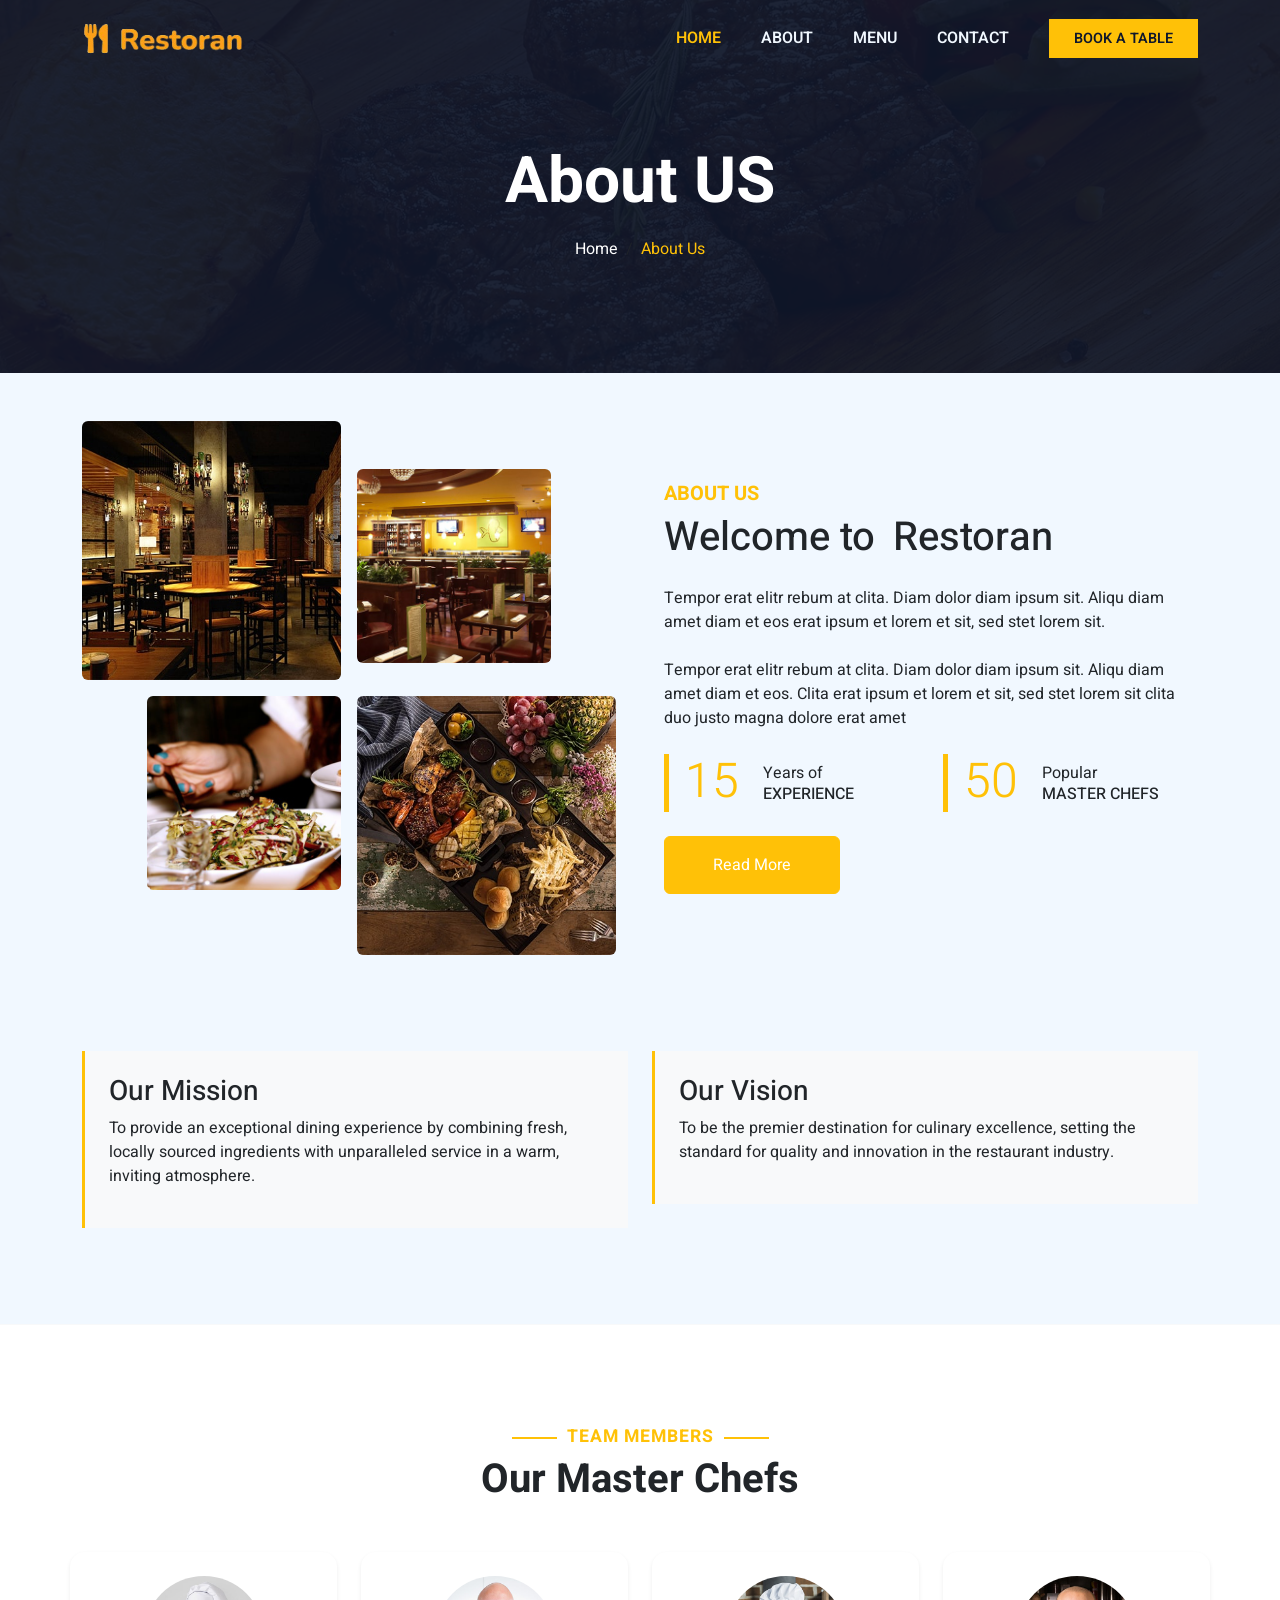
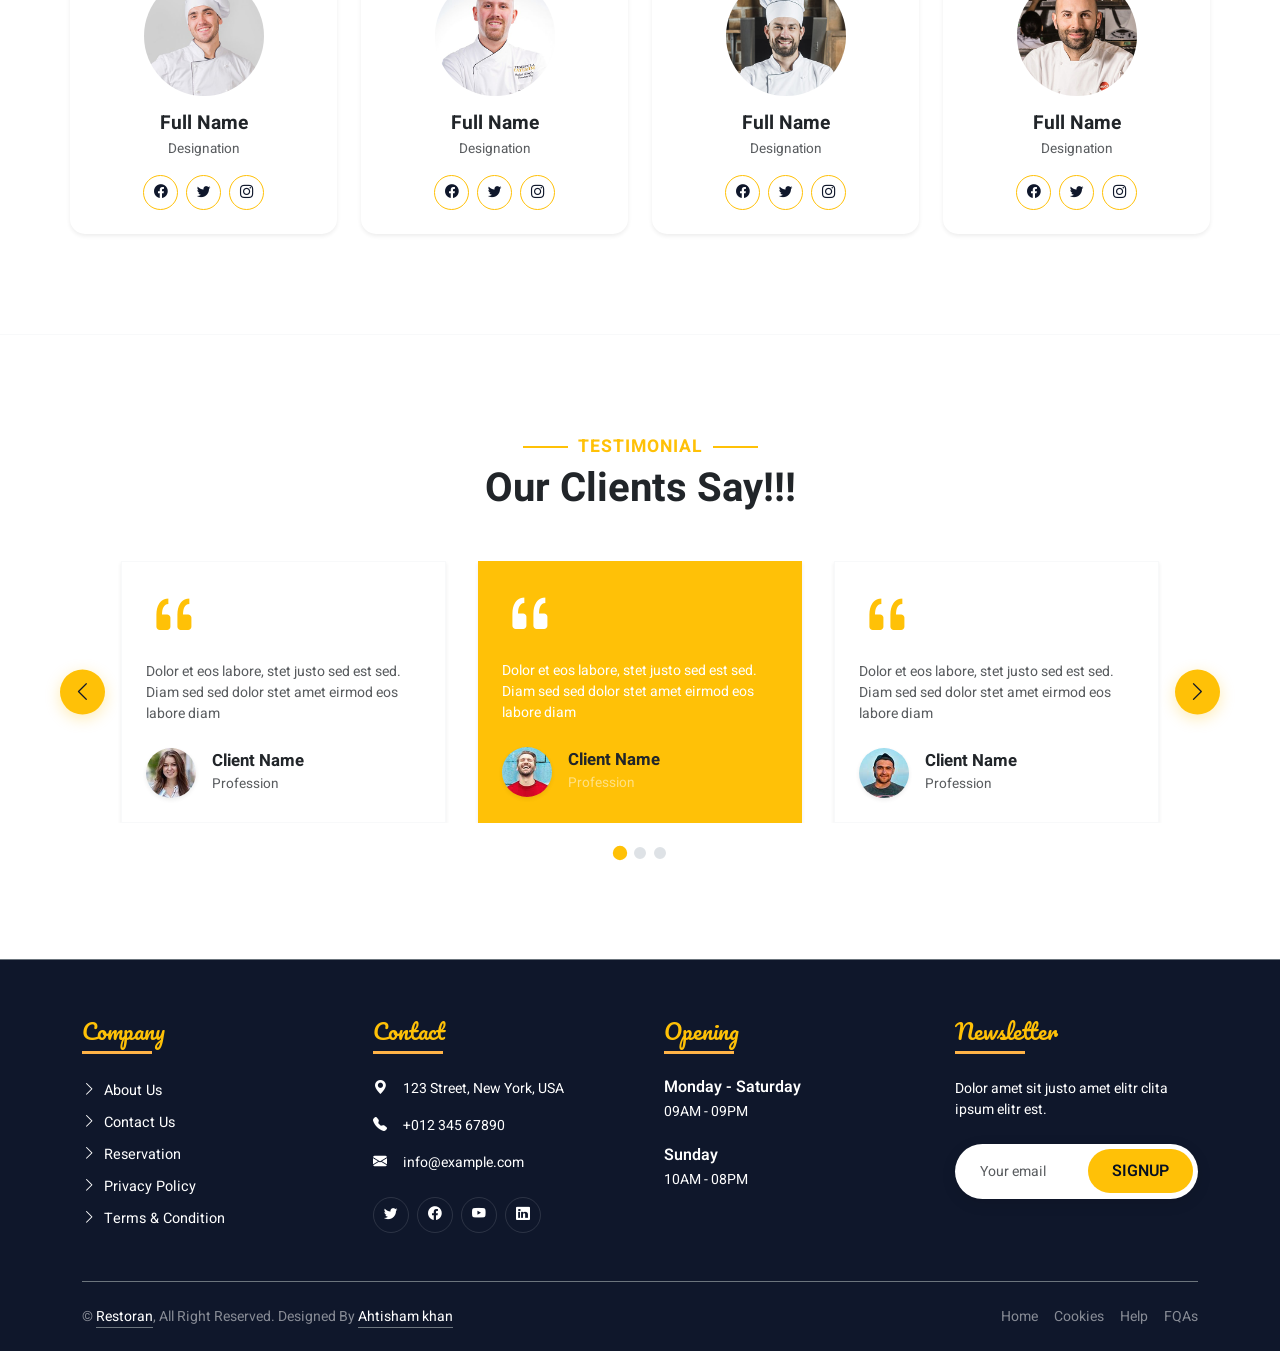
<file: about.html>
<!doctype html>
<html lang="en">

<head>
  <meta charset="utf-8">
  <meta name="viewport" content="width=device-width, initial-scale=1">
  <title>Restoran - Premium Food & Service</title>
  <link href="https://cdn.jsdelivr.net/npm/bootstrap@5.3.3/dist/css/bootstrap.min.css" rel="stylesheet"
    integrity="sha384-QWTKZyjpPEjISv5WaRU9OFeRpok6YctnYmDr5pNlyT2bRjXh0JMhjY6hW+ALEwIH" crossorigin="anonymous">
  <link href="https://unpkg.com/aos@2.3.1/dist/aos.css" rel="stylesheet">
  <link rel="stylesheet" href="https://cdn.jsdelivr.net/npm/bootstrap-icons@1.11.3/font/bootstrap-icons.min.css">
  <link rel="stylesheet" href="./style.css" type="text/css">
</head>

<body class="bg-light-gray text-dark">

  <!-- ========================================== -->
  <!-- 1. RESPONSIVE NAVIGATION BAR & LOGO SECTION -->
  <!-- ========================================== -->
  <nav class="navbar navbar-expand-lg fixed-top navbar-cus py-3">
    <div class="container">
      <a href="#" class="navbar-brand p-0 d-flex align-items-center gap-2 text-warning fw-bold fs-3 text-uppercase decoration-none">
        <img src="./images/Site-Logo.png" alt="Site-logo" class="logo-img">
      </a>

      <button class="navbar-toggler shadow-none border-0 d-lg-none" type="button" data-bs-toggle="offcanvas" data-bs-target="#offcanvasNavbar">
        <span class="navbar-toggler-icon"></span>
      </button>

      <div class="collapse navbar-collapse d-none d-lg-flex" id="navbarNav">
        <ul class="navbar-nav ms-auto align-items-center gap-4">
          <li class="nav-item"><a class="nav-link text-uppercase fw-semibold nav-link-custom active-link" href="index.html">Home</a></li>
          <li class="nav-item"><a class="nav-link text-uppercase fw-semibold nav-link-custom" href="about.html">About</a></li>
          <li class="nav-item"><a class="nav-link text-uppercase fw-semibold nav-link-custom" href="menu.html">Menu</a></li>
          <li class="nav-item"><a class="nav-link text-uppercase fw-semibold nav-link-custom" href="contact.html">Contact</a></li>
          <li class="nav-item ms-2">
            <a href="contact.html" class="btn btn-warning py-2 px-4 fw-semibold text-uppercase text-white rounded-0 btn-book">Book A Table</a>
          </li>
        </ul>
      </div>

      <div class="offcanvas offcanvas-end bg-dark-blue text-white d-lg-none" tabindex="-1" id="offcanvasNavbar">
        <div class="offcanvas-header border-bottom border-secondary py-3">
          <h5 class="offcanvas-title text-warning fw-bold text-uppercase">Menu</h5>
          <button type="button" class="btn-close btn-close-white shadow-none" data-bs-dismiss="offcanvas"></button>
        </div>
        <div class="offcanvas-body py-4">
          <ul class="navbar-nav gap-3">
            <li class="nav-item"><a class="nav-link text-white py-2" href="index.html">Home</a></li>
            <li class="nav-item"><a class="nav-link text-white py-2" href="about.html">About</a></li>
            <li class="nav-item"><a class="nav-link text-white py-2" href="menu.html">Menu</a></li>
            <li class="nav-item"><a class="nav-link text-white py-2" href="contact.html">Contact</a></li>
            <li class="nav-item mt-3">
              <a href="contact.html" class="btn btn-warning w-100 py-3 fw-semibold text-uppercase text-white rounded-0 btn-hero-book">Book A Table</a>
            </li>
          </ul>
        </div>
      </div>
    </div>
  </nav>




  
<!-- ========================================== -->
<!-- 2. MENU HERO SECTION -->
<!-- ========================================== -->
<header class="container-fluid hero-menu py-5 position-relative overflow-hidden hero">
  <div class="container py-5 mt-5">
    <div class="row align-items-center text-center">
      <div class="col-12" data-aos="fade-up" data-aos-duration="1000">
        <h1 class="text-white fw-bold mb-3 display-3">About US</h1>
        
        <!-- Breadcrumb Navigation -->
        <nav aria-label="breadcrumb">
          <ol class="breadcrumb justify-content-center">
            <li class="breadcrumb-item"><a href="index.html" class="text-white text-decoration-none">Home</a></li>
            <li class="breadcrumb-item text-warning active" aria-current="page">About Us</li>
          </ol>
        </nav>
      </div>
    </div>
  </div>
</header>



<!-- ========================================== -->
<!-- 3. ABOUT CONTENT SECTIONS -->
<!-- ========================================== -->
<section class="container py-5">
  <!-- Introduction & Company Story -->
  <div class="row align-items-center g-5 mb-5">
    <div class="col-lg-6" data-aos="fade-right">
      <div class="row g-3">
        <div class="col-6 text-start"><img class="img-fluid rounded w-100" src="./images/about-1.jpg"></div>
        <div class="col-6 text-start"><img class="img-fluid rounded w-75 mt-5" src="./images/about-2.jpg"></div>
        <div class="col-6 text-end"><img class="img-fluid rounded w-75" src="./images/about-3.jpg"></div>
        <div class="col-6 text-end"><img class="img-fluid rounded w-100" src="./images/about-4.jpg"></div>
      </div>
    </div>
    <div class="col-lg-6" data-aos="fade-left">
      <h5 class="text-warning fw-bold text-uppercase">About Us</h5>
      <h1 class="mb-4">Welcome to <i class="fa fa-utensils text-warning me-2"></i>Restoran</h1>
      <p class="mb-4">Tempor erat elitr rebum at clita. Diam dolor diam ipsum sit. Aliqu diam amet diam et eos erat ipsum et lorem et sit, sed stet lorem sit.</p>
      <p class="mb-4">Tempor erat elitr rebum at clita. Diam dolor diam ipsum sit. Aliqu diam amet diam et eos. Clita erat ipsum et lorem et sit, sed stet lorem sit clita duo justo magna dolore erat amet</p>
      <div class="row g-4 mb-4">
        <div class="col-sm-6">
          <div class="d-flex align-items-center border-start border-5 border-warning px-3">
            <h1 class="flex-shrink-0 display-5 text-warning mb-0" data-toggle="counter-up">15</h1>
            <div class="ps-4">
              <p class="mb-0">Years of</p>
              <h6 class="text-uppercase mb-0">Experience</h6>
            </div>
          </div>
        </div>
        <div class="col-sm-6">
          <div class="d-flex align-items-center border-start border-5 border-warning px-3">
            <h1 class="flex-shrink-0 display-5 text-warning mb-0" data-toggle="counter-up">50</h1>
            <div class="ps-4">
              <p class="mb-0">Popular</p>
              <h6 class="text-uppercase mb-0">Master Chefs</h6>
            </div>
          </div>
        </div>
      </div>
      <a class="btn btn-warning py-3 px-5 text-white" href="">Read More</a>
    </div>
  </div>

  <!-- Mission & Vision -->
  <div class="row g-4 py-5">
    <div class="col-md-6" data-aos="fade-up">
      <div class="p-4 border-start border-warning border-3 bg-light">
        <h3>Our Mission</h3>
        <p>To provide an exceptional dining experience by combining fresh, locally sourced ingredients with unparalleled service in a warm, inviting atmosphere.</p>
      </div>
    </div>
    <div class="col-md-6" data-aos="fade-up" data-aos-delay="200">
      <div class="p-4 border-start border-warning border-3 bg-light">
        <h3>Our Vision</h3>
        <p>To be the premier destination for culinary excellence, setting the standard for quality and innovation in the restaurant industry.</p>
      </div>
    </div>
  </div>

</section>


 <section class="container-fluid py-section bg-white text-center border-top border-light">
    <div class="container p-0">
      <div class="text-center mb-5" data-aos="fade-up" data-aos-duration="1000">
        <h5 class="text-warning text-uppercase fw-bold section-subtitle line-center">Team Members</h5>
        <h2 class="text-dark fw-bold main-section-title">Our Master Chefs</h2>
      </div>
      <div class="row g-4 justify-content-center text-center">
         <div class="col-sm-6 col-md-4 col-lg-3" data-aos="fade-up" data-aos-duration="1000" data-aos-delay="100">
          <div class="card border-0 shadow-sm rounded-0 p-4 chef-card bg-white">
            <img src="./images/team-1.jpg" alt="Chef" class="rounded-circle img-fluid mx-auto mb-3 chef-avatar-img">
            <h5 class="fw-bold text-dark mb-1 chef-name-text">Full Name</h5>
            <small class="text-muted d-block mb-3 chef-sub-text">Designation</small>
            <div class="d-flex justify-content-center gap-2 chef-socials">
              <a href="#" class="btn btn-warning rounded-circle social-icon-btn d-flex align-items-center justify-content-center"><i class="bi bi-facebook"></i></a>
              <a href="#" class="btn btn-warning rounded-circle social-icon-btn d-flex align-items-center justify-content-center"><i class="bi bi-twitter"></i></a>
              <a href="#" class="btn btn-warning rounded-circle social-icon-btn d-flex align-items-center justify-content-center"><i class="bi bi-instagram"></i></a>
            </div>
          </div>
        </div>
        <div class="col-sm-6 col-md-4 col-lg-3" data-aos="fade-up" data-aos-duration="1000" data-aos-delay="200">
          <div class="card border-0 shadow-sm rounded-0 p-4 chef-card bg-white">
            <img src="./images/team-2.jpg" alt="Chef" class="rounded-circle img-fluid mx-auto mb-3 chef-avatar-img">
            <h5 class="fw-bold text-dark mb-1 chef-name-text">Full Name</h5>
            <small class="text-muted d-block mb-3 chef-sub-text">Designation</small>
            <div class="d-flex justify-content-center gap-2 chef-socials">
              <a href="#" class="btn btn-warning rounded-circle social-icon-btn d-flex align-items-center justify-content-center"><i class="bi bi-facebook"></i></a>
              <a href="#" class="btn btn-warning rounded-circle social-icon-btn d-flex align-items-center justify-content-center"><i class="bi bi-twitter"></i></a>
              <a href="#" class="btn btn-warning rounded-circle social-icon-btn d-flex align-items-center justify-content-center"><i class="bi bi-instagram"></i></a>
            </div>
          </div>
        </div>
        <div class="col-sm-6 col-md-4 col-lg-3" data-aos="fade-up" data-aos-duration="1000" data-aos-delay="300">
          <div class="card border-0 shadow-sm rounded-0 p-4 chef-card bg-white">
            <img src="./images/team-3.jpg" alt="Chef" class="rounded-circle img-fluid mx-auto mb-3 chef-avatar-img">
            <h5 class="fw-bold text-dark mb-1 chef-name-text">Full Name</h5>
            <small class="text-muted d-block mb-3 chef-sub-text">Designation</small>
            <div class="d-flex justify-content-center gap-2 chef-socials">
              <a href="#" class="btn btn-warning rounded-circle social-icon-btn d-flex align-items-center justify-content-center"><i class="bi bi-facebook"></i></a>
              <a href="#" class="btn btn-warning rounded-circle social-icon-btn d-flex align-items-center justify-content-center"><i class="bi bi-twitter"></i></a>
              <a href="#" class="btn btn-warning rounded-circle social-icon-btn d-flex align-items-center justify-content-center"><i class="bi bi-instagram"></i></a>
            </div>
          </div>
        </div>
        <div class="col-sm-6 col-md-4 col-lg-3" data-aos="fade-up" data-aos-duration="1000" data-aos-delay="400">
          <div class="card border-0 shadow-sm rounded-0 p-4 chef-card bg-white">
            <img src="./images/team-4.jpg" alt="Chef" class="rounded-circle img-fluid mx-auto mb-3 chef-avatar-img">
            <h5 class="fw-bold text-dark mb-1 chef-name-text">Full Name</h5>
            <small class="text-muted d-block mb-3 chef-sub-text">Designation</small>
            <div class="d-flex justify-content-center gap-2 chef-socials">
              <a href="#" class="btn btn-warning rounded-circle social-icon-btn d-flex align-items-center justify-content-center"><i class="bi bi-facebook"></i></a>
              <a href="#" class="btn btn-warning rounded-circle social-icon-btn d-flex align-items-center justify-content-center"><i class="bi bi-twitter"></i></a>
              <a href="#" class="btn btn-warning rounded-circle social-icon-btn d-flex align-items-center justify-content-center"><i class="bi bi-instagram"></i></a>
            </div>
          </div>
        </div>
      </div>
    </div>
  </section>




  <!-- ========================================== -->
  <!-- 5. CUSTOMER TESTIMONIALS SLIDER SECTION    -->
  <!-- ========================================== -->
  <section class="container-fluid py-section bg-white border-top border-light">
    <div class="container p-0">
      <div class="text-center mb-5" data-aos="fade-up" data-aos-duration="1000">
        <h5 class="text-warning text-uppercase fw-bold section-subtitle line-center">Testimonial</h5>
        <h2 class="text-dark fw-bold main-section-title">Our Clients Say!!!</h2>
      </div>
      
      <div class="testimonial-slider-wrapper position-relative">
        <div class="testimonial-slider-container overflow-hidden">
          <div class="testimonial-track d-flex" id="testimonialTrack">
            <!-- Slide 1 -->
            <div class="testimonial-slide px-3">
              <div class="p-4 bg-white shadow-sm border border-light testimonial-card h-100">
                <i class="bi bi-quote text-warning display-4 mb-2 d-block card-quote"></i>
                <p class="text-muted small mb-4 italic-text">Dolor et eos labore, stet justo sed est sed. Diam sed sed dolor stet amet eirmod eos labore diam</p>
                <div class="d-flex align-items-center gap-3">
                  <img src="./images/testimonial-1.jpg" alt="Client" class="rounded-circle testimonial-img shadow-sm">
                  <div>
                    <h6 class="fw-bold mb-0 text-dark client-title-text">Client Name</h6>
                    <small class="text-muted font-desc-text">Profession</small>
                  </div>
                </div>
              </div>
            </div>
            <!-- Slide 2 -->
            <div class="testimonial-slide px-3">
              <div class="p-4 bg-warning shadow-sm testimonial-card highlighted-card h-100">
                <i class="bi bi-quote text-white display-4 mb-2 d-block card-quote"></i>
                <p class="text-white mb-4 italic-text small">Dolor et eos labore, stet justo sed est sed. Diam sed sed dolor stet amet eirmod eos labore diam</p>
                <div class="d-flex align-items-center gap-3">
                  <img src="./images/testimonial-2.jpg" alt="Client" class="rounded-circle testimonial-img shadow-sm">
                  <div>
                    <h6 class="fw-bold mb-0 text-dark client-title-text text-dark">Client Name</h6>
                    <small class="text-white-50 font-desc-text">Profession</small>
                  </div>
                </div>
              </div>
            </div>
            <!-- Slide 3 -->
            <div class="testimonial-slide px-3">
              <div class="p-4 bg-white shadow-sm border border-light testimonial-card h-100">
                <i class="bi bi-quote text-warning display-4 mb-2 d-block card-quote"></i>
                <p class="text-muted small mb-4 italic-text">Dolor et eos labore, stet justo sed est sed. Diam sed sed dolor stet amet eirmod eos labore diam</p>
                <div class="d-flex align-items-center gap-3">
                  <img src="./images/testimonial-3.jpg" alt="Client" class="rounded-circle testimonial-img shadow-sm">
                  <div>
                    <h6 class="fw-bold mb-0 text-dark client-title-text">Client Name</h6>
                    <small class="text-muted font-desc-text">Profession</small>
                  </div>
                </div>
              </div>
            </div>
            <!-- Slide 4 (Extra for smooth looping) -->
            <div class="testimonial-slide px-3">
              <div class="p-4 bg-white shadow-sm border border-light testimonial-card h-100">
                <i class="bi bi-quote text-warning display-4 mb-2 d-block card-quote"></i>
                <p class="text-muted small mb-4 italic-text">Dolor et eos labore, stet justo sed est sed. Diam sed sed dolor stet amet eirmod eos labore diam</p>
                <div class="d-flex align-items-center gap-3">
                  <img src="./images/testimonial-1.jpg" alt="Client" class="rounded-circle testimonial-img shadow-sm">
                  <div>
                    <h6 class="fw-bold mb-0 text-dark client-title-text">Client Name</h6>
                    <small class="text-muted font-desc-text">Profession</small>
                  </div>
                </div>
              </div>
            </div>
          </div>
        </div>
        
        <!-- Navigation Buttons -->
        <button class="slider-btn prev-btn" id="prevBtn">
          <i class="bi bi-chevron-left"></i>
        </button>
        <button class="slider-btn next-btn" id="nextBtn">
          <i class="bi bi-chevron-right"></i>
        </button>
      </div>
      
      <!-- Dots Indicator -->
      <div class="d-flex justify-content-center gap-2 mt-4" id="dotsContainer">
        <span class="dot active-dot" data-index="0"></span>
        <span class="dot" data-index="1"></span>
        <span class="dot" data-index="2"></span>
      </div>
    </div>
  </section>


  <!-- ========================================== -->
  <!-- 6. FOOTER WITH SOCIAL LINKS & CONTACT INFO -->
  <!-- ========================================== -->
  <footer class="container-fluid pt-footer pb-4 bg-dark-blue text-white border-top border-secondary">
  <div class="container">
    <div class="row g-5 mb-5 text-start">
      <!-- Company Section -->
      <div class="col-sm-6 col-md-6 col-lg-3">
        <h5 class="text-warning mb-4 footer-title line-behind-footer">Company</h5>
        <ul class="list-unstyled p-0 m-0 d-flex flex-column gap-2">
          <li><a href="#" class="text-white text-decoration-none footer-link"><i class="bi bi-chevron-right me-2 footer-icon"></i>About Us</a></li>
          <li><a href="#" class="text-white text-decoration-none footer-link"><i class="bi bi-chevron-right me-2 footer-icon"></i>Contact Us</a></li>
          <li><a href="#" class="text-white text-decoration-none footer-link"><i class="bi bi-chevron-right me-2 footer-icon"></i>Reservation</a></li>
          <li><a href="#" class="text-white text-decoration-none footer-link"><i class="bi bi-chevron-right me-2 footer-icon"></i>Privacy Policy</a></li>
          <li><a href="#" class="text-white text-decoration-none footer-link"><i class="bi bi-chevron-right me-2 footer-icon"></i>Terms & Condition</a></li>
        </ul>
      </div>
      
      <!-- Contact Section -->
      <div class="col-sm-6 col-md-6 col-lg-3">
        <h5 class="text-warning mb-4 footer-title line-behind-footer">Contact</h5>
        <p class="text-white small mb-3"><i class="bi bi-geo-alt-fill text-white me-3"></i>123 Street, New York, USA</p>
        <p class="text-white small mb-3"><i class="bi bi-telephone-fill text-white me-3"></i>+012 345 67890</p>
        <p class="text-white small mb-4"><i class="bi bi-envelope-fill text-white me-3"></i>info@example.com</p>
        <div class="d-flex gap-2">
          <a href="#" class="btn btn-outline-light rounded-circle footer-social-btn d-flex align-items-center justify-content-center"><i class="bi bi-twitter"></i></a>
          <a href="#" class="btn btn-outline-light rounded-circle footer-social-btn d-flex align-items-center justify-content-center"><i class="bi bi-facebook"></i></a>
          <a href="#" class="btn btn-outline-light rounded-circle footer-social-btn d-flex align-items-center justify-content-center"><i class="bi bi-youtube"></i></a>
          <a href="#" class="btn btn-outline-light rounded-circle footer-social-btn d-flex align-items-center justify-content-center"><i class="bi bi-linkedin"></i></a>
        </div>
      </div>
      
      <!-- Opening Section -->
      <div class="col-sm-6 col-md-6 col-lg-3">
        <h5 class="text-warning mb-4 footer-title line-behind-footer">Opening</h5>
        <h6 class="text-white fw-semibold mb-1 footer-small-head">Monday - Saturday</h6>
        <p class="text-white small mb-4">09AM - 09PM</p>
        <h6 class="text-white fw-semibold mb-1 footer-small-head">Sunday</h6>
        <p class="text-white small mb-0">10AM - 08PM</p>
      </div>
      
      <!-- Newsletter Section -->
      <div class="col-sm-6 col-md-6 col-lg-3">
        <h5 class="text-warning mb-4 footer-title line-behind-footer">Newsletter</h5>
        <p class="text-white small mb-4">Dolor amet sit justo amet elitr clita ipsum elitr est.</p>
        <form class="input-newsletter-container">
          <input type="email" class="form-control newsletter-input" placeholder="Your email">
          <button class="btn btn-warning text-white fw-semibold btn-newsletter">SIGNUP</button>
        </form>
      </div>
    </div>
    
    <!-- Footer Bottom -->
    <div class="border-top border-secondary pt-4 d-flex flex-column flex-md-row justify-content-between align-items-center gap-3">
      <p class="text-white-50 small mb-0">&copy; <a href="#" class="text-white border-bottom border-secondary text-decoration-none">Restoran</a>, All Right Reserved. Designed By <a href="#" class="text-white border-bottom border-secondary text-decoration-none">Ahtisham khan</a></p>
      <div class="d-flex gap-3 footer-bottom-links">
        <a href="#" class="text-white-50 text-decoration-none small">Home</a>
        <a href="#" class="text-white-50 text-decoration-none small">Cookies</a>
        <a href="#" class="text-white-50 text-decoration-none small">Help</a>
        <a href="#" class="text-white-50 text-decoration-none small">FQAs</a>
      </div>
    </div>
  </div>
</footer>

</body>
<script src="https://cdn.jsdelivr.net/npm/bootstrap@5.3.3/dist/js/bootstrap.bundle.min.js"
  integrity="sha384-YvpcrYf0tY3lHB60NNkmXc5s9fDVZLESaAA55NDzOxhy9GkcIdslK1eN7N6jIeHz" crossorigin="anonymous"></script>
<script src="https://unpkg.com/aos@2.3.1/dist/aos.js"></script>
<script src="./script.js"></script>

<button id="backToTop" class="back-to-top" aria-label="Back to top">
  <i class="bi bi-arrow-up-short"></i>
</button>

</html>
</file>
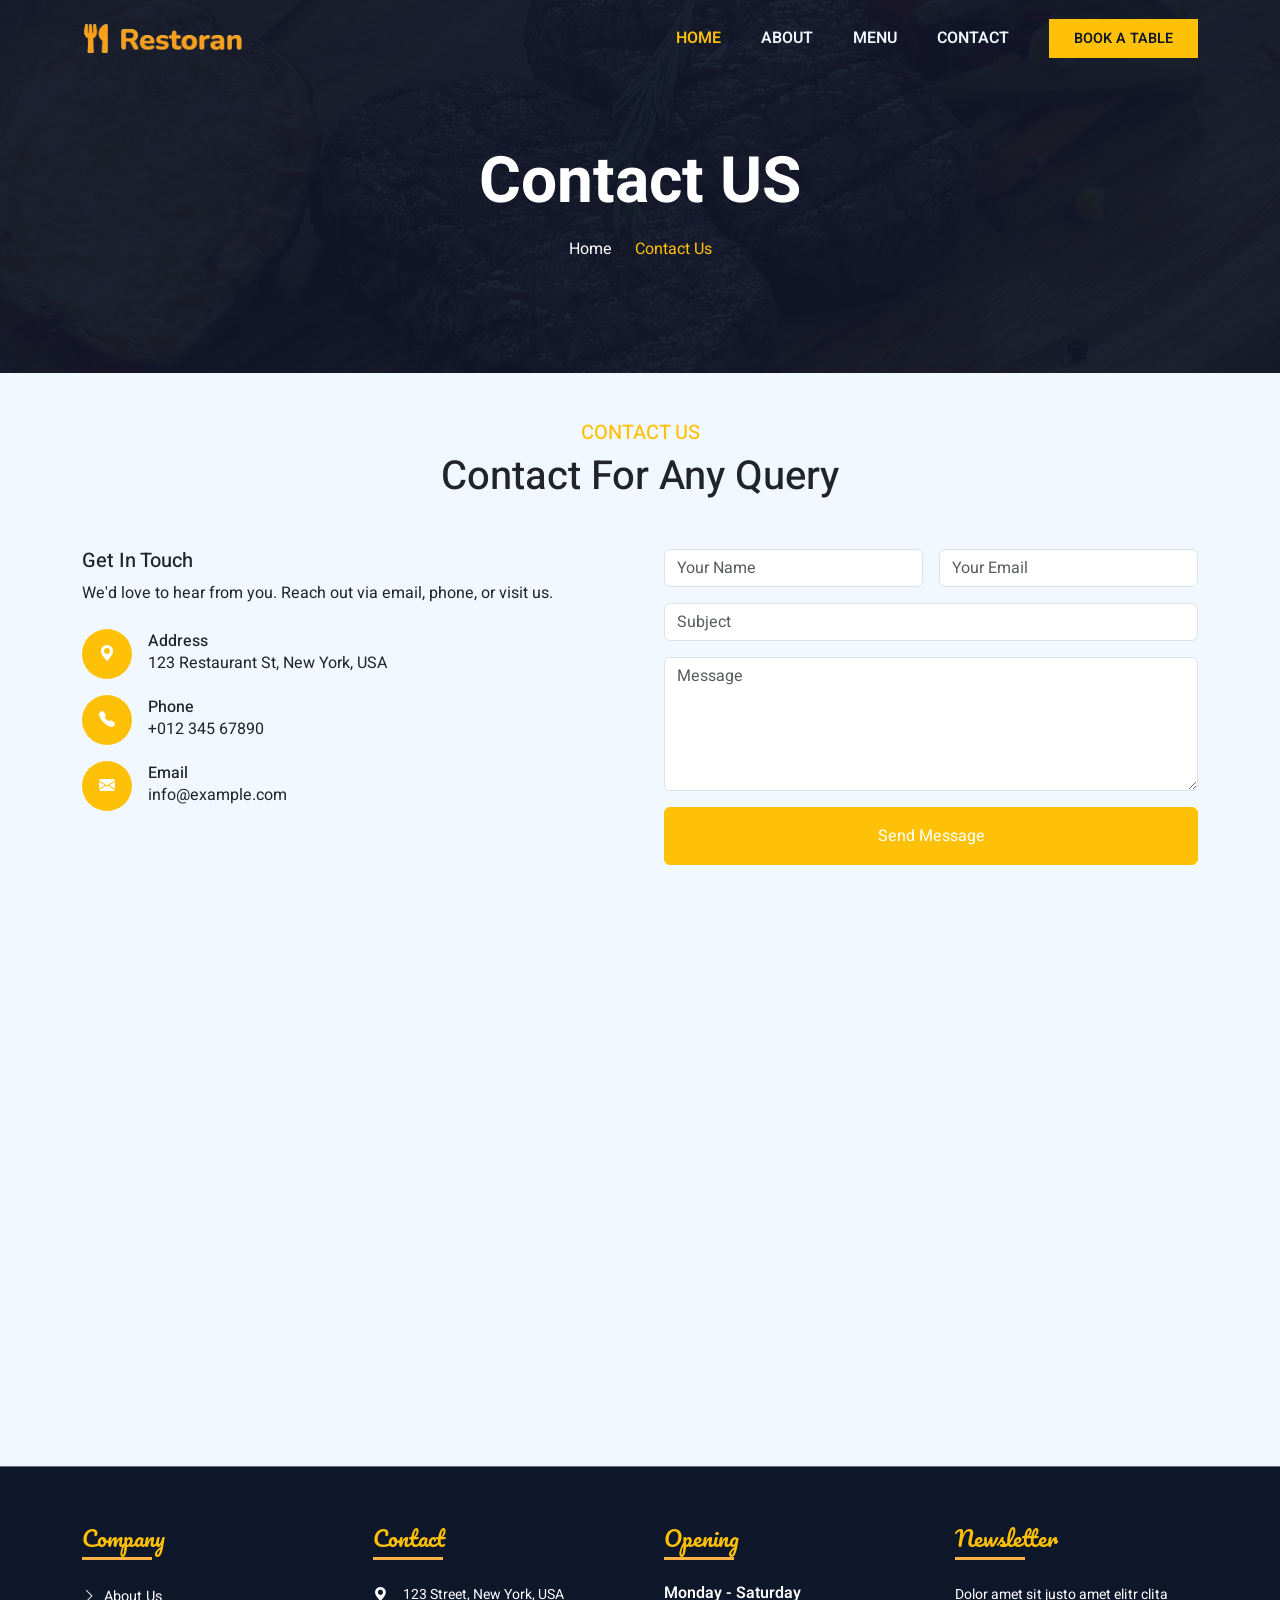
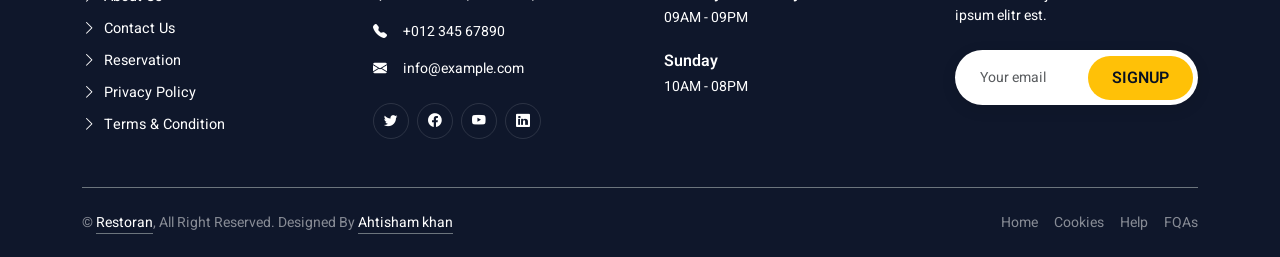
<file: contact.html>
<!doctype html>
<html lang="en">

<head>
  <meta charset="utf-8">
  <meta name="viewport" content="width=device-width, initial-scale=1">
  <title>Restoran - Premium Food & Service</title>
  <link href="https://cdn.jsdelivr.net/npm/bootstrap@5.3.3/dist/css/bootstrap.min.css" rel="stylesheet"
    integrity="sha384-QWTKZyjpPEjISv5WaRU9OFeRpok6YctnYmDr5pNlyT2bRjXh0JMhjY6hW+ALEwIH" crossorigin="anonymous">
  <link href="https://unpkg.com/aos@2.3.1/dist/aos.css" rel="stylesheet">
  <link rel="stylesheet" href="https://cdn.jsdelivr.net/npm/bootstrap-icons@1.11.3/font/bootstrap-icons.min.css">
  <link rel="stylesheet" href="./style.css" type="text/css">
</head>

<body class="bg-light-gray text-dark">

  <!-- ========================================== -->
  <!-- 1. RESPONSIVE NAVIGATION BAR & LOGO SECTION -->
  <!-- ========================================== -->
  <nav class="navbar navbar-expand-lg fixed-top navbar-cus py-3">
    <div class="container">
      <a href="#"
        class="navbar-brand p-0 d-flex align-items-center gap-2 text-warning fw-bold fs-3 text-uppercase decoration-none">
        <img src="./images/Site-Logo.png" alt="Site-logo" class="logo-img">
      </a>

      <button class="navbar-toggler shadow-none border-0 d-lg-none" type="button" data-bs-toggle="offcanvas"
        data-bs-target="#offcanvasNavbar">
        <span class="navbar-toggler-icon"></span>
      </button>

      <div class="collapse navbar-collapse d-none d-lg-flex" id="navbarNav">
        <ul class="navbar-nav ms-auto align-items-center gap-4">
          <li class="nav-item"><a class="nav-link text-uppercase fw-semibold nav-link-custom active-link"
              href="index.html">Home</a></li>
          <li class="nav-item"><a class="nav-link text-uppercase fw-semibold nav-link-custom"
              href="about.html">About</a></li>
          <li class="nav-item"><a class="nav-link text-uppercase fw-semibold nav-link-custom" href="menu.html">Menu</a>
          </li>
          <li class="nav-item"><a class="nav-link text-uppercase fw-semibold nav-link-custom"
              href="contact.html">Contact</a></li>
          <li class="nav-item ms-2">
            <a href="contact.html" class="btn btn-warning py-2 px-4 fw-semibold text-uppercase text-white rounded-0 btn-book">Book
              A Table</a>
          </li>
        </ul>
      </div>

      <div class="offcanvas offcanvas-end bg-dark-blue text-white d-lg-none" tabindex="-1" id="offcanvasNavbar">
        <div class="offcanvas-header border-bottom border-secondary py-3">
          <h5 class="offcanvas-title text-warning fw-bold text-uppercase">Menu</h5>
          <button type="button" class="btn-close btn-close-white shadow-none" data-bs-dismiss="offcanvas"></button>
        </div>
        <div class="offcanvas-body py-4">
          <ul class="navbar-nav gap-3">
            <li class="nav-item"><a class="nav-link text-white py-2" href="index.html">Home</a></li>
            <li class="nav-item"><a class="nav-link text-white py-2" href="about.html">About</a></li>
            <li class="nav-item"><a class="nav-link text-white py-2" href="menu.html">Menu</a></li>
            <li class="nav-item"><a class="nav-link text-white py-2" href="contact.html">Contact</a></li>
            <li class="nav-item mt-3">
              <a href="contact.html"
                class="btn btn-warning w-100 py-3 fw-semibold text-uppercase text-white rounded-0 btn-hero-book">Book A
                Table</a>
            </li>
          </ul>
        </div>
      </div>
    </div>
  </nav>





  <!-- ========================================== -->
  <!-- 2. MENU HERO SECTION -->
  <!-- ========================================== -->
  <header class="container-fluid hero-menu py-5 position-relative overflow-hidden hero">
    <div class="container py-5 mt-5">
      <div class="row align-items-center text-center">
        <div class="col-12" data-aos="fade-up" data-aos-duration="1000">
          <h1 class="text-white fw-bold mb-3 display-3">Contact US</h1>

          <!-- Breadcrumb Navigation -->
          <nav aria-label="breadcrumb">
            <ol class="breadcrumb justify-content-center">
              <li class="breadcrumb-item"><a href="index.html" class="text-white text-decoration-none">Home</a></li>
              <li class="breadcrumb-item text-warning active" aria-current="page">Contact Us</li>
            </ol>
          </nav>
        </div>
      </div>
    </div>
  </header>


<section class="container py-5">
  <div class="text-center mb-5" data-aos="fade-up">
    <h5 class="text-warning text-uppercase">Contact Us</h5>
    <h1 class="mb-4">Contact For Any Query</h1>
  </div>

  <div class="row g-5">
    <div class="col-md-6" data-aos="fade-up" data-aos-delay="100">
      <h5>Get In Touch</h5>
      <p class="mb-4">We'd love to hear from you. Reach out via email, phone, or visit us.</p>
      <div class="d-flex align-items-center mb-3">
        <div class="bg-warning text-white rounded-circle d-flex align-items-center justify-content-center" style="width: 50px; height: 50px;">
          <i class="bi bi-geo-alt-fill"></i>
        </div>
        <div class="ms-3">
          <h6 class="mb-0">Address</h6>
          <span>123 Restaurant St, New York, USA</span>
        </div>
      </div>
      <div class="d-flex align-items-center mb-3">
        <div class="bg-warning text-white rounded-circle d-flex align-items-center justify-content-center" style="width: 50px; height: 50px;">
          <i class="bi bi-telephone-fill"></i>
        </div>
        <div class="ms-3">
          <h6 class="mb-0">Phone</h6>
          <span>+012 345 67890</span>
        </div>
      </div>
      <div class="d-flex align-items-center">
        <div class="bg-warning text-white rounded-circle d-flex align-items-center justify-content-center" style="width: 50px; height: 50px;">
          <i class="bi bi-envelope-fill"></i>
        </div>
        <div class="ms-3">
          <h6 class="mb-0">Email</h6>
          <span>info@example.com</span>
        </div>
      </div>
    </div>

    <div class="col-md-6" data-aos="fade-up" data-aos-delay="200">
      <form id="contactForm" class="needs-validation" novalidate>
        <div class="row g-3">
          <div class="col-md-6">
            <input type="text" class="form-control" id="name" placeholder="Your Name" required>
            <div class="invalid-feedback">Please enter your name.</div>
          </div>
          <div class="col-md-6">
            <input type="email" class="form-control" id="email" placeholder="Your Email" required>
            <div class="invalid-feedback">Please enter a valid email address.</div>
          </div>
          <div class="col-12">
            <input type="text" class="form-control" id="subject" placeholder="Subject" required>
            <div class="invalid-feedback">Please enter a subject.</div>
          </div>
          <div class="col-12">
            <textarea class="form-control" id="message" rows="5" placeholder="Message" required></textarea>
            <div class="invalid-feedback">Please enter your message.</div>
          </div>
          <div class="col-12">
            <button class="btn btn-warning w-100 py-3 text-white" type="submit">Send Message</button>
          </div>
        </div>
      </form>
    </div>
  </div>
</section>

<div class="container-fluid px-0 py-5">
  <iframe class="w-100" style="height: 450px;" src="https://www.google.com/maps/embed?pb=!1m18!1m12!1m3!1d3001156.4288297426!2d-78.01371936856176!3d42.72876761954724!2m3!1f0!2f0!3f0!3m2!1i1024!2i768!4f13.1!3m3!1m2!1s0x4ccc4bf0f123a5a9%3A0xddcfc6c1de189567!2sNew%20York%2C%20USA!5e0!3m2!1sen!2sbd!4v1603794290143!5m2!1sen!2sbd" frameborder="0" allowfullscreen="" aria-hidden="false" tabindex="0"></iframe>
</div>

  

  <!-- ========================================== -->
  <!-- 6. FOOTER WITH SOCIAL LINKS & CONTACT INFO -->
  <!-- ========================================== -->
  <footer class="container-fluid pt-footer pb-4 bg-dark-blue text-white border-top border-secondary">
    <div class="container">
      <div class="row g-5 mb-5 text-start">
        <!-- Company Section -->
        <div class="col-sm-6 col-md-6 col-lg-3">
          <h5 class="text-warning mb-4 footer-title line-behind-footer">Company</h5>
          <ul class="list-unstyled p-0 m-0 d-flex flex-column gap-2">
            <li><a href="#" class="text-white text-decoration-none footer-link"><i
                  class="bi bi-chevron-right me-2 footer-icon"></i>About Us</a></li>
            <li><a href="#" class="text-white text-decoration-none footer-link"><i
                  class="bi bi-chevron-right me-2 footer-icon"></i>Contact Us</a></li>
            <li><a href="#" class="text-white text-decoration-none footer-link"><i
                  class="bi bi-chevron-right me-2 footer-icon"></i>Reservation</a></li>
            <li><a href="#" class="text-white text-decoration-none footer-link"><i
                  class="bi bi-chevron-right me-2 footer-icon"></i>Privacy Policy</a></li>
            <li><a href="#" class="text-white text-decoration-none footer-link"><i
                  class="bi bi-chevron-right me-2 footer-icon"></i>Terms & Condition</a></li>
          </ul>
        </div>

        <!-- Contact Section -->
        <div class="col-sm-6 col-md-6 col-lg-3">
          <h5 class="text-warning mb-4 footer-title line-behind-footer">Contact</h5>
          <p class="text-white small mb-3"><i class="bi bi-geo-alt-fill text-white me-3"></i>123 Street, New York, USA
          </p>
          <p class="text-white small mb-3"><i class="bi bi-telephone-fill text-white me-3"></i>+012 345 67890</p>
          <p class="text-white small mb-4"><i class="bi bi-envelope-fill text-white me-3"></i>info@example.com</p>
          <div class="d-flex gap-2">
            <a href="#"
              class="btn btn-outline-light rounded-circle footer-social-btn d-flex align-items-center justify-content-center"><i
                class="bi bi-twitter"></i></a>
            <a href="#"
              class="btn btn-outline-light rounded-circle footer-social-btn d-flex align-items-center justify-content-center"><i
                class="bi bi-facebook"></i></a>
            <a href="#"
              class="btn btn-outline-light rounded-circle footer-social-btn d-flex align-items-center justify-content-center"><i
                class="bi bi-youtube"></i></a>
            <a href="#"
              class="btn btn-outline-light rounded-circle footer-social-btn d-flex align-items-center justify-content-center"><i
                class="bi bi-linkedin"></i></a>
          </div>
        </div>

        <!-- Opening Section -->
        <div class="col-sm-6 col-md-6 col-lg-3">
          <h5 class="text-warning mb-4 footer-title line-behind-footer">Opening</h5>
          <h6 class="text-white fw-semibold mb-1 footer-small-head">Monday - Saturday</h6>
          <p class="text-white small mb-4">09AM - 09PM</p>
          <h6 class="text-white fw-semibold mb-1 footer-small-head">Sunday</h6>
          <p class="text-white small mb-0">10AM - 08PM</p>
        </div>

        <!-- Newsletter Section -->
        <div class="col-sm-6 col-md-6 col-lg-3">
          <h5 class="text-warning mb-4 footer-title line-behind-footer">Newsletter</h5>
          <p class="text-white small mb-4">Dolor amet sit justo amet elitr clita ipsum elitr est.</p>
          <form class="input-newsletter-container">
            <input type="email" class="form-control newsletter-input" placeholder="Your email">
            <button class="btn btn-warning text-white fw-semibold btn-newsletter">SIGNUP</button>
          </form>
        </div>
      </div>

      <!-- Footer Bottom -->
      <div
        class="border-top border-secondary pt-4 d-flex flex-column flex-md-row justify-content-between align-items-center gap-3">
        <p class="text-white-50 small mb-0">&copy; <a href="#"
            class="text-white border-bottom border-secondary text-decoration-none">Restoran</a>, All Right Reserved.
          Designed By <a href="#" class="text-white border-bottom border-secondary text-decoration-none">Ahtisham
            khan</a></p>
        <div class="d-flex gap-3 footer-bottom-links">
          <a href="#" class="text-white-50 text-decoration-none small">Home</a>
          <a href="#" class="text-white-50 text-decoration-none small">Cookies</a>
          <a href="#" class="text-white-50 text-decoration-none small">Help</a>
          <a href="#" class="text-white-50 text-decoration-none small">FQAs</a>
        </div>
      </div>
    </div>
  </footer>

</body>
<script src="https://cdn.jsdelivr.net/npm/bootstrap@5.3.3/dist/js/bootstrap.bundle.min.js"
  integrity="sha384-YvpcrYf0tY3lHB60NNkmXc5s9fDVZLESaAA55NDzOxhy9GkcIdslK1eN7N6jIeHz" crossorigin="anonymous"></script>
<script src="https://unpkg.com/aos@2.3.1/dist/aos.js"></script>
<script src="./script.js"></script>

<button id="backToTop" class="back-to-top" aria-label="Back to top">
  <i class="bi bi-arrow-up-short"></i>
</button>

</html>
</file>
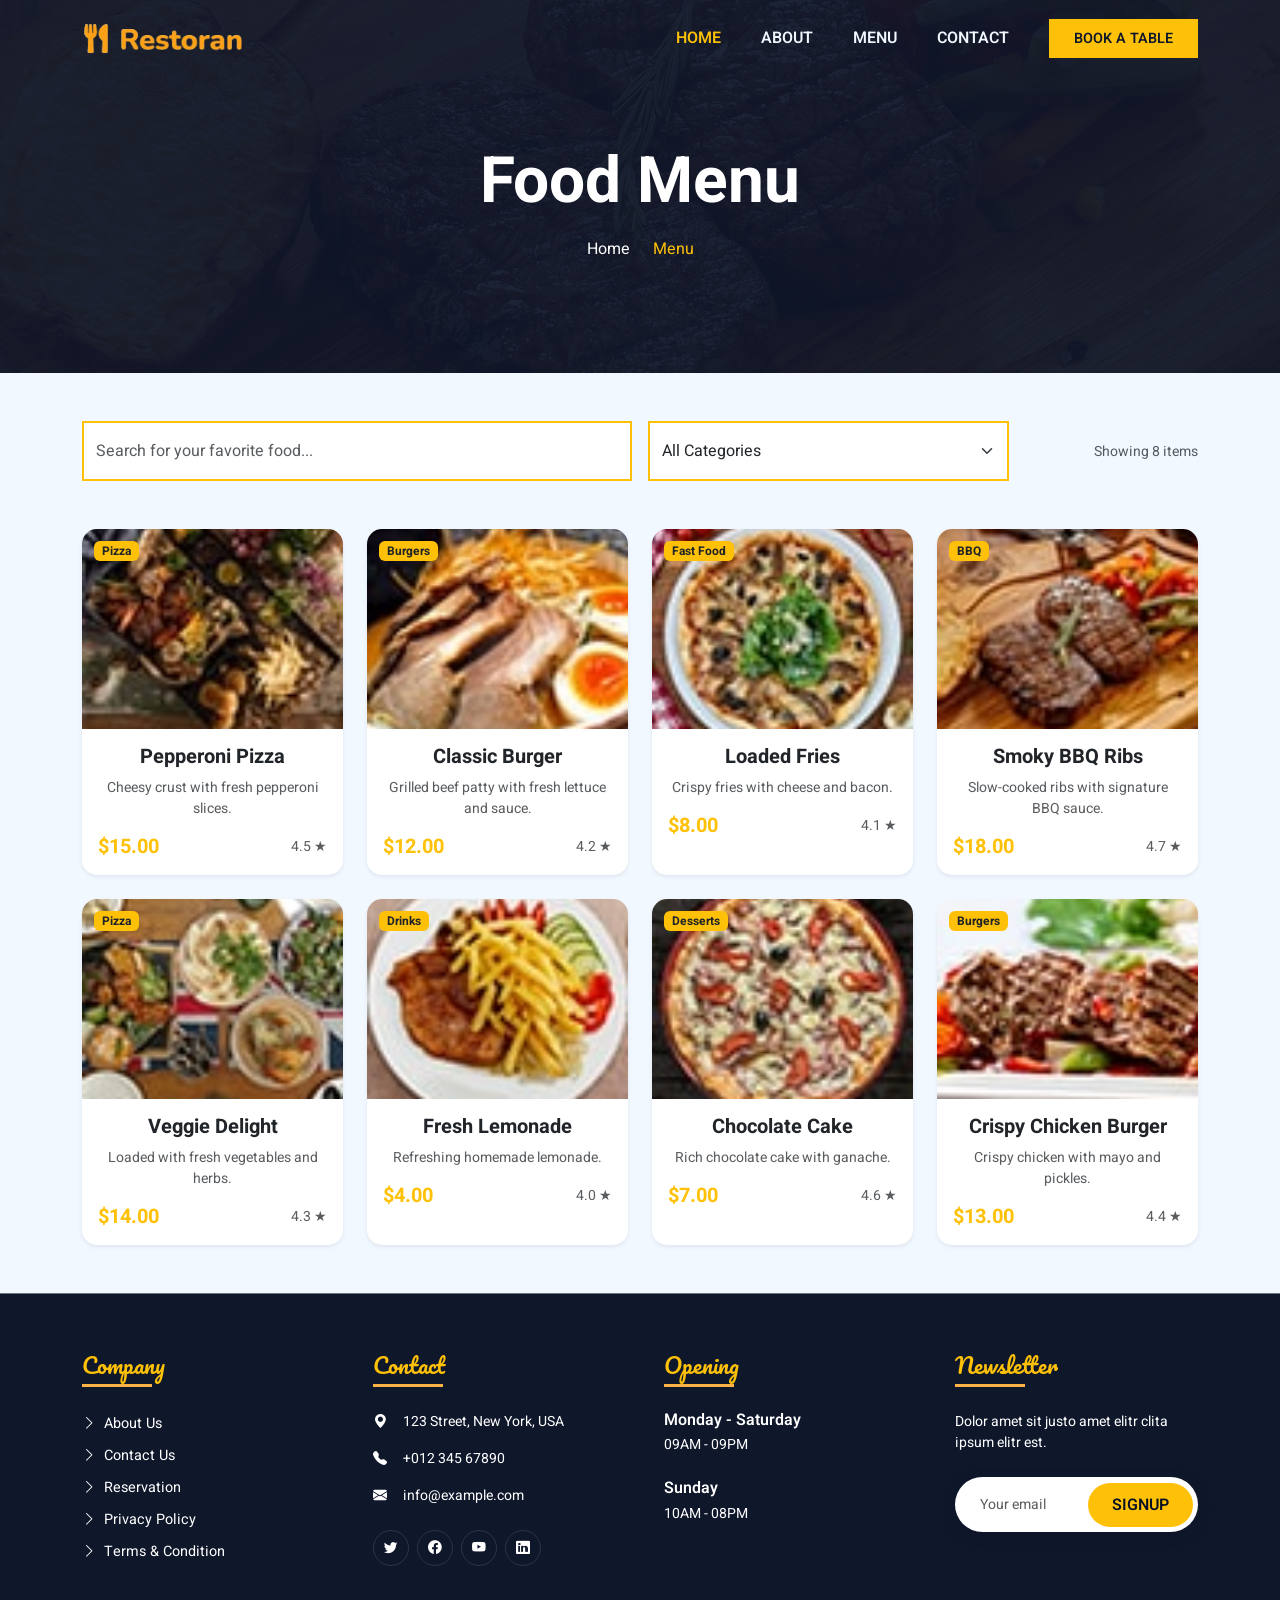
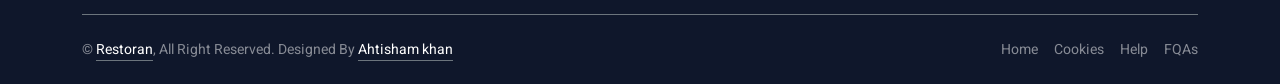
<file: menu.html>
<!doctype html>
<html lang="en">

<head>
  <meta charset="utf-8">
  <meta name="viewport" content="width=device-width, initial-scale=1">
  <title>Restoran - Premium Food & Service</title>
  <link href="https://cdn.jsdelivr.net/npm/bootstrap@5.3.3/dist/css/bootstrap.min.css" rel="stylesheet"
    integrity="sha384-QWTKZyjpPEjISv5WaRU9OFeRpok6YctnYmDr5pNlyT2bRjXh0JMhjY6hW+ALEwIH" crossorigin="anonymous">
  <link href="https://unpkg.com/aos@2.3.1/dist/aos.css" rel="stylesheet">
  <link rel="stylesheet" href="https://cdn.jsdelivr.net/npm/bootstrap-icons@1.11.3/font/bootstrap-icons.min.css">
  <link rel="stylesheet" href="./style.css" type="text/css">
</head>

<body class="bg-light-gray text-dark">

  <!-- ========================================== -->
  <!-- 1. RESPONSIVE NAVIGATION BAR & LOGO SECTION -->
  <!-- ========================================== -->
  <nav class="navbar navbar-expand-lg fixed-top navbar-cus py-3">
    <div class="container">
      <a href="#" class="navbar-brand p-0 d-flex align-items-center gap-2 text-warning fw-bold fs-3 text-uppercase decoration-none">
        <img src="./images/Site-Logo.png" alt="Site-logo" class="logo-img">
      </a>

      <button class="navbar-toggler shadow-none border-0 d-lg-none" type="button" data-bs-toggle="offcanvas" data-bs-target="#offcanvasNavbar">
        <span class="navbar-toggler-icon"></span>
      </button>

      <div class="collapse navbar-collapse d-none d-lg-flex" id="navbarNav">
        <ul class="navbar-nav ms-auto align-items-center gap-4">
          <li class="nav-item"><a class="nav-link text-uppercase fw-semibold nav-link-custom active-link" href="index.html">Home</a></li>
          <li class="nav-item"><a class="nav-link text-uppercase fw-semibold nav-link-custom" href="about.html">About</a></li>
          <li class="nav-item"><a class="nav-link text-uppercase fw-semibold nav-link-custom" href="menu.html">Menu</a></li>
          <li class="nav-item"><a class="nav-link text-uppercase fw-semibold nav-link-custom" href="contact.html">Contact</a></li>
          <li class="nav-item ms-2">
            <a href="contact.html" class="btn btn-warning py-2 px-4 fw-semibold text-uppercase text-white rounded-0 btn-book">Book A Table</a>
          </li>
        </ul>
      </div>

      <div class="offcanvas offcanvas-end bg-dark-blue text-white d-lg-none" tabindex="-1" id="offcanvasNavbar">
        <div class="offcanvas-header border-bottom border-secondary py-3">
          <h5 class="offcanvas-title text-warning fw-bold text-uppercase">Menu</h5>
          <button type="button" class="btn-close btn-close-white shadow-none" data-bs-dismiss="offcanvas"></button>
        </div>
        <div class="offcanvas-body py-4">
          <ul class="navbar-nav gap-3">
            <li class="nav-item"><a class="nav-link text-white py-2" href="index.html">Home</a></li>
            <li class="nav-item"><a class="nav-link text-white py-2" href="about.html">About</a></li>
            <li class="nav-item"><a class="nav-link text-white py-2" href="menu.html">Menu</a></li>
            <li class="nav-item"><a class="nav-link text-white py-2" href="contact.html">Contact</a></li>
            <li class="nav-item mt-3">
              <a href="contact.html" class="btn btn-warning w-100 py-3 fw-semibold text-uppercase text-white rounded-0 btn-hero-book">Book A Table</a>
            </li>
          </ul>
        </div>
      </div>
    </div>
  </nav>




  
<!-- ========================================== -->
<!-- 2. MENU HERO SECTION -->
<!-- ========================================== -->
<header class="container-fluid hero-menu py-5 position-relative overflow-hidden hero">
  <div class="container py-5 mt-5">
    <div class="row align-items-center text-center">
      <div class="col-12" data-aos="fade-up" data-aos-duration="1000">
        <h1 class="text-white fw-bold mb-3 display-3">Food Menu</h1>
        
        <!-- Breadcrumb Navigation -->
        <nav aria-label="breadcrumb">
          <ol class="breadcrumb justify-content-center">
            <li class="breadcrumb-item"><a href="index.html" class="text-white text-decoration-none">Home</a></li>
            <li class="breadcrumb-item text-warning active" aria-current="page">Menu</li>
          </ol>
        </nav>
      </div>
    </div>
  </div>
</header>


<section class="container py-5">
  <div class="row mb-5 g-3 align-items-center">
    <div class="col-md-6">
      <input type="text" id="searchInput" class="form-control py-3 " style="box-shadow:none;" placeholder="Search for your favorite food...">
    </div>
    <div class="col-md-4">
      <select id="categoryFilter" class="form-select py-3 " style="box-shadow: none;">
        <option value="all">All Categories</option>
        <option value="fastfood">Fast Food</option>
        <option value="bbq">BBQ</option>
        <option value="pizza">Pizza</option>
        <option value="burger">Burgers</option>
        <option value="drinks">Drinks</option>
        <option value="dessert">Desserts</option>
      </select>
    </div>
    <div class="col-md-2 text-md-end">
      <small class="text-muted">Showing <span id="visibleCount">8</span> items</small>
    </div>
  </div>

  <div class="row g-4" id="menuGrid">
    <!-- Card 1: Pizza -->
    <div class="col-lg-3 col-md-6 menu-card" data-category="pizza">
      <div class="card h-100 border-0 shadow-sm overflow-hidden">
        <div class="position-relative">
          <img src="./images/menu-1.jpg" class="card-img-top" alt="Pepperoni Pizza" style="height: 200px; object-fit: cover;">
          <span class="badge bg-warning text-dark position-absolute" style="top:12px; left:12px;">Pizza</span>
        </div>
        <div class="card-body text-center">
          <h5 class="fw-bold">Pepperoni Pizza</h5>
          <p class="text-muted small">Cheesy crust with fresh pepperoni slices.</p>
          <div class="d-flex justify-content-between align-items-center">
            <h5 class="text-warning fw-bold mb-0">$15.00</h5>
            <div class="text-muted small">4.5 ★</div>
          </div>
        </div>
      </div>
    </div>

    <!-- Card 2: Burger -->
    <div class="col-lg-3 col-md-6 menu-card" data-category="burger">
      <div class="card h-100 border-0 shadow-sm overflow-hidden">
        <div class="position-relative">
          <img src="./images/menu-2.jpg" class="card-img-top" alt="Classic Burger" style="height: 200px; object-fit: cover;">
          <span class="badge bg-warning text-dark position-absolute" style="top:12px; left:12px;">Burgers</span>
        </div>
        <div class="card-body text-center">
          <h5 class="fw-bold">Classic Burger</h5>
          <p class="text-muted small">Grilled beef patty with fresh lettuce and sauce.</p>
          <div class="d-flex justify-content-between align-items-center">
            <h5 class="text-warning fw-bold mb-0">$12.00</h5>
            <div class="text-muted small">4.2 ★</div>
          </div>
        </div>
      </div>
    </div>

    <!-- Card 3: Fast Food -->
    <div class="col-lg-3 col-md-6 menu-card" data-category="fastfood">
      <div class="card h-100 border-0 shadow-sm overflow-hidden">
        <div class="position-relative">
          <img src="./images/menu-3.jpg" class="card-img-top" alt="Loaded Fries" style="height: 200px; object-fit: cover;">
          <span class="badge bg-warning text-dark position-absolute" style="top:12px; left:12px;">Fast Food</span>
        </div>
        <div class="card-body text-center">
          <h5 class="fw-bold">Loaded Fries</h5>
          <p class="text-muted small">Crispy fries with cheese and bacon.</p>
          <div class="d-flex justify-content-between align-items-center">
            <h5 class="text-warning fw-bold mb-0">$8.00</h5>
            <div class="text-muted small">4.1 ★</div>
          </div>
        </div>
      </div>
    </div>

    <!-- Card 4: BBQ -->
    <div class="col-lg-3 col-md-6 menu-card" data-category="bbq">
      <div class="card h-100 border-0 shadow-sm overflow-hidden">
        <div class="position-relative">
          <img src="./images/menu-4.jpg" class="card-img-top" alt="BBQ Ribs" style="height: 200px; object-fit: cover;">
          <span class="badge bg-warning text-dark position-absolute" style="top:12px; left:12px;">BBQ</span>
        </div>
        <div class="card-body text-center">
          <h5 class="fw-bold">Smoky BBQ Ribs</h5>
          <p class="text-muted small">Slow-cooked ribs with signature BBQ sauce.</p>
          <div class="d-flex justify-content-between align-items-center">
            <h5 class="text-warning fw-bold mb-0">$18.00</h5>
            <div class="text-muted small">4.7 ★</div>
          </div>
        </div>
      </div>
    </div>

    <!-- Card 5: Pizza (Veg) -->
    <div class="col-lg-3 col-md-6 menu-card" data-category="pizza">
      <div class="card h-100 border-0 shadow-sm overflow-hidden">
        <div class="position-relative">
          <img src="./images/menu-5.jpg" class="card-img-top" alt="Veggie Pizza" style="height: 200px; object-fit: cover;">
          <span class="badge bg-warning text-dark position-absolute" style="top:12px; left:12px;">Pizza</span>
        </div>
        <div class="card-body text-center">
          <h5 class="fw-bold">Veggie Delight</h5>
          <p class="text-muted small">Loaded with fresh vegetables and herbs.</p>
          <div class="d-flex justify-content-between align-items-center">
            <h5 class="text-warning fw-bold mb-0">$14.00</h5>
            <div class="text-muted small">4.3 ★</div>
          </div>
        </div>
      </div>
    </div>

    <!-- Card 6: Drinks -->
    <div class="col-lg-3 col-md-6 menu-card" data-category="drinks">
      <div class="card h-100 border-0 shadow-sm overflow-hidden">
        <div class="position-relative">
          <img src="./images/menu-6.jpg" class="card-img-top" alt="Fresh Lemonade" style="height: 200px; object-fit: cover;">
          <span class="badge bg-warning text-dark position-absolute" style="top:12px; left:12px;">Drinks</span>
        </div>
        <div class="card-body text-center">
          <h5 class="fw-bold">Fresh Lemonade</h5>
          <p class="text-muted small">Refreshing homemade lemonade.</p>
          <div class="d-flex justify-content-between align-items-center">
            <h5 class="text-warning fw-bold mb-0">$4.00</h5>
            <div class="text-muted small">4.0 ★</div>
          </div>
        </div>
      </div>
    </div>

    <!-- Card 7: Dessert -->
    <div class="col-lg-3 col-md-6 menu-card" data-category="dessert">
      <div class="card h-100 border-0 shadow-sm overflow-hidden">
        <div class="position-relative">
          <img src="./images/menu-7.jpg" class="card-img-top" alt="Chocolate Cake" style="height: 200px; object-fit: cover;">
          <span class="badge bg-warning text-dark position-absolute" style="top:12px; left:12px;">Desserts</span>
        </div>
        <div class="card-body text-center">
          <h5 class="fw-bold">Chocolate Cake</h5>
          <p class="text-muted small">Rich chocolate cake with ganache.</p>
          <div class="d-flex justify-content-between align-items-center">
            <h5 class="text-warning fw-bold mb-0">$7.00</h5>
            <div class="text-muted small">4.6 ★</div>
          </div>
        </div>
      </div>
    </div>

    <!-- Card 8: Burger (Chicken) -->
    <div class="col-lg-3 col-md-6 menu-card" data-category="burger">
      <div class="card h-100 border-0 shadow-sm overflow-hidden">
        <div class="position-relative">
          <img src="./images/menu-8.jpg" class="card-img-top" alt="Chicken Burger" style="height: 200px; object-fit: cover;">
          <span class="badge bg-warning text-dark position-absolute" style="top:12px; left:12px;">Burgers</span>
        </div>
        <div class="card-body text-center">
          <h5 class="fw-bold">Crispy Chicken Burger</h5>
          <p class="text-muted small">Crispy chicken with mayo and pickles.</p>
          <div class="d-flex justify-content-between align-items-center">
            <h5 class="text-warning fw-bold mb-0">$13.00</h5>
            <div class="text-muted small">4.4 ★</div>
          </div>
        </div>
      </div>
    </div>
  </div>
</section>




  <!-- ========================================== -->
  <!-- 6. FOOTER WITH SOCIAL LINKS & CONTACT INFO -->
  <!-- ========================================== -->
  <footer class="container-fluid pt-footer pb-4 bg-dark-blue text-white border-top border-secondary">
  <div class="container">
    <div class="row g-5 mb-5 text-start">
      <!-- Company Section -->
      <div class="col-sm-6 col-md-6 col-lg-3">
        <h5 class="text-warning mb-4 footer-title line-behind-footer">Company</h5>
        <ul class="list-unstyled p-0 m-0 d-flex flex-column gap-2">
          <li><a href="#" class="text-white text-decoration-none footer-link"><i class="bi bi-chevron-right me-2 footer-icon"></i>About Us</a></li>
          <li><a href="#" class="text-white text-decoration-none footer-link"><i class="bi bi-chevron-right me-2 footer-icon"></i>Contact Us</a></li>
          <li><a href="#" class="text-white text-decoration-none footer-link"><i class="bi bi-chevron-right me-2 footer-icon"></i>Reservation</a></li>
          <li><a href="#" class="text-white text-decoration-none footer-link"><i class="bi bi-chevron-right me-2 footer-icon"></i>Privacy Policy</a></li>
          <li><a href="#" class="text-white text-decoration-none footer-link"><i class="bi bi-chevron-right me-2 footer-icon"></i>Terms & Condition</a></li>
        </ul>
      </div>
      
      <!-- Contact Section -->
      <div class="col-sm-6 col-md-6 col-lg-3">
        <h5 class="text-warning mb-4 footer-title line-behind-footer">Contact</h5>
        <p class="text-white small mb-3"><i class="bi bi-geo-alt-fill text-white me-3"></i>123 Street, New York, USA</p>
        <p class="text-white small mb-3"><i class="bi bi-telephone-fill text-white me-3"></i>+012 345 67890</p>
        <p class="text-white small mb-4"><i class="bi bi-envelope-fill text-white me-3"></i>info@example.com</p>
        <div class="d-flex gap-2">
          <a href="#" class="btn btn-outline-light rounded-circle footer-social-btn d-flex align-items-center justify-content-center"><i class="bi bi-twitter"></i></a>
          <a href="#" class="btn btn-outline-light rounded-circle footer-social-btn d-flex align-items-center justify-content-center"><i class="bi bi-facebook"></i></a>
          <a href="#" class="btn btn-outline-light rounded-circle footer-social-btn d-flex align-items-center justify-content-center"><i class="bi bi-youtube"></i></a>
          <a href="#" class="btn btn-outline-light rounded-circle footer-social-btn d-flex align-items-center justify-content-center"><i class="bi bi-linkedin"></i></a>
        </div>
      </div>
      
      <!-- Opening Section -->
      <div class="col-sm-6 col-md-6 col-lg-3">
        <h5 class="text-warning mb-4 footer-title line-behind-footer">Opening</h5>
        <h6 class="text-white fw-semibold mb-1 footer-small-head">Monday - Saturday</h6>
        <p class="text-white small mb-4">09AM - 09PM</p>
        <h6 class="text-white fw-semibold mb-1 footer-small-head">Sunday</h6>
        <p class="text-white small mb-0">10AM - 08PM</p>
      </div>
      
      <!-- Newsletter Section -->
      <div class="col-sm-6 col-md-6 col-lg-3">
        <h5 class="text-warning mb-4 footer-title line-behind-footer">Newsletter</h5>
        <p class="text-white small mb-4">Dolor amet sit justo amet elitr clita ipsum elitr est.</p>
        <form class="input-newsletter-container">
          <input type="email" class="form-control newsletter-input" placeholder="Your email">
          <button class="btn btn-warning text-white fw-semibold btn-newsletter">SIGNUP</button>
        </form>
      </div>
    </div>
    
    <!-- Footer Bottom -->
    <div class="border-top border-secondary pt-4 d-flex flex-column flex-md-row justify-content-between align-items-center gap-3">
      <p class="text-white-50 small mb-0">&copy; <a href="#" class="text-white border-bottom border-secondary text-decoration-none">Restoran</a>, All Right Reserved. Designed By <a href="#" class="text-white border-bottom border-secondary text-decoration-none">Ahtisham khan</a></p>
      <div class="d-flex gap-3 footer-bottom-links">
        <a href="#" class="text-white-50 text-decoration-none small">Home</a>
        <a href="#" class="text-white-50 text-decoration-none small">Cookies</a>
        <a href="#" class="text-white-50 text-decoration-none small">Help</a>
        <a href="#" class="text-white-50 text-decoration-none small">FQAs</a>
      </div>
    </div>
  </div>
</footer>

</body>
<script src="https://cdn.jsdelivr.net/npm/bootstrap@5.3.3/dist/js/bootstrap.bundle.min.js"
  integrity="sha384-YvpcrYf0tY3lHB60NNkmXc5s9fDVZLESaAA55NDzOxhy9GkcIdslK1eN7N6jIeHz" crossorigin="anonymous"></script>
<script src="https://unpkg.com/aos@2.3.1/dist/aos.js"></script>
<script src="./script.js"></script>

<button id="backToTop" class="back-to-top" aria-label="Back to top">
  <i class="bi bi-arrow-up-short"></i>
</button>

</html>
</file>
<file: style.css>
@import url('https://fonts.googleapis.com/css2?family=Heebo:wght@100..900&display=swap');
@import url('https://fonts.googleapis.com/css2?family=Pacifico&display=swap');

* {
    margin: 0;
    padding: 0;
    box-sizing: border-box;
}

body {
    font-size: 16px;
    font-family: "Heebo", sans-serif;
    overflow-x: hidden;
}

/* ========================================== */
/* UTILITY CLASSES                           */
/* ========================================== */
.bg-dark-blue {
    background-color: #0f172b !important;
}

.bg-light-gray {
    background-color: #f1f8ff !important;
}

/* ========================================== */
/* NAVBAR STYLES                             */
/* ========================================== */
.navbar-cus {
    background-color: transparent;
    transition: background-color 0.4s ease-in-out, padding 0.4s ease-in-out;
    z-index: 1050;
}

.navbar-cus.scrolled {
    background-color: #0f172b !important;
    padding: 10px 0 !important;
}

.logo-img {
    max-height: 45px;
}

.nav-link-custom {
    color: #F1F8FF !important;
    font-size: 1em !important; 
    transition: color 0.3s ease;
}

.nav-link-custom:hover,
.nav-link-custom.active-link {
    color: #ffc107 !important;
}

.navbar-toggler-icon {
    background-image: url("data:image/svg+xml,%3csvg xmlns='http://www.w3.org/2000/svg' viewBox='0 0 30 30'%3e%3cpath stroke='rgba%28255, 255, 255, 0.85%29' stroke-width='2' stroke-linecap='round' stroke-miterlimit='10' d='M4 7h22M4 15h22M4 23h22'/%3e%3c/svg%3e") !important;
}

/* ========================================== */
/* BUTTON STYLES                             */
/* ========================================== */
.btn-book {
    background-color: #ffc107 !important;
    border: 1px solid #ffc107 !important;
    color: #0f172b !important;
    font-size: 0.9em !important;
    transition: all 0.3s ease;
}

.btn-book:hover {
    background-color: transparent !important;
    color: #ffc107 !important;
}

.btn-hero-book {
    background-color: #ffa502 !important;
    border: none;
    font-size: 0.95em !important;
    letter-spacing: 1px;
    box-shadow: 0 4px 15px rgba(255, 165, 2, 0.3);
    transition: all 0.3s ease;
}

.btn-hero-book:hover {
    background-color: #ff9f43 !important;
    transform: translateY(-3px);
}

/* ========================================== */
/* HERO SECTION                              */
/* ========================================== */
.hero {
    background: url("images/bg-hero.jpg") no-repeat center center/cover;
    padding-top: 180px;
    padding-bottom: 140px;
    z-index: 1;
    position: relative;
}

.hero::before {
    content: "";
    position: absolute;
    top: 0;
    left: 0;
    width: 100%;
    height: 100%;
    background-color: rgba(15, 23, 42, 0.94);
    z-index: -1; 
}

.hero-title {
    font-size: 3.5em;
    line-height: 1.2;
    letter-spacing: 0.5px;
}

.hero-desc {
    font-size: 1em;
    line-height: 1.6;
    max-width: 500px;
}

.img-container {
    max-width: 500px;
}

.hero-img {
    animation: rotatePlate 50s linear infinite;
    width: 100%;
    height: auto;
}

@keyframes rotatePlate {
    from { transform: rotate(0deg); }
    to { transform: rotate(360deg); }
}

/* ========================================== */
/* FEATURES SECTION                          */
/* ========================================== */
.features-overlap-section {
    margin-top: -60px;
    position: relative;
    z-index: 10;
}

.feature-box {
    transition: all 0.3s ease;
    border-bottom: 0px solid #ffc107;
}

.feature-box:hover {
    background-color: #ffc107 !important;
    transform: translateY(-10px);
}

.feature-box:hover i,
.feature-box:hover .feature-box-title,
.feature-box:hover p {
    color: #0f172b !important;
}

.feature-box-title {
    font-size: 1.2em;
}

/* ========================================== */
/* SECTION COMMON STYLES                     */
/* ========================================== */
.py-section {
    padding-top: 100px;
    padding-bottom: 100px;
}

.section-subtitle {
    font-size: 1.1em;
    letter-spacing: 1px;
    display: inline-block;
    position: relative;
}

.line-behind::after {
    content: "";
    display: inline-block;
    width: 45px;
    height: 2px;
    background-color: #ffc107;
    margin-left: 10px;
    vertical-align: middle;
}

.line-center::before {
    content: "";
    display: inline-block;
    width: 45px;
    height: 2px;
    background-color: #ffc107;
    margin-right: 10px;
    vertical-align: middle;
}

.line-center::after {
    content: "";
    display: inline-block;
    width: 45px;
    height: 2px;
    background-color: #ffc107;
    margin-left: 10px;
    vertical-align: middle;
}

.main-section-title {
    font-size: 2.5em;
}

/* ========================================== */
/* ABOUT SECTION                             */
/* ========================================== */
.about-para {
    font-size: 0.95em;
    line-height: 1.7;
}

.counter-number {
    font-size: 3em;
}

.font-sub-heading {
    font-size: 0.85em;
}

.font-main-heading {
    font-size: 0.9em;
    letter-spacing: 0.5px;
}

.grid-about-img {
    transition: transform 0.4s ease;
}

.grid-about-img-small {
    transition: transform 0.4s ease;
}

.scaling-effect:hover {
    transform: scale(1.05);
}

/* ========================================== */
/* MENU SECTION                              */
/* ========================================== */
.custom-menu-tabs {
    border-bottom: 2px solid #dee2e6 !important;
}

.custom-menu-tabs .nav-link {
    background: transparent !important;
    border-radius: 0;
}

.custom-menu-tabs .nav-link.active {
    border-bottom: 2px solid #ffc107;
}

.tab-small-text {
    font-size: 0.75em;
}

.tab-main-text {
    font-size: 1em;
}

.menu-list-img {
    width: 80px;
    height: 80px;
    object-fit: cover;
}

.menu-index {
    display: inline-block;
    font-weight: 700;
    color: #ffc107;
    margin-bottom: 6px;
    margin-right: 10px;
    font-size: 1.1em;
}

.item-title-text {
    font-size: 1.15em;
}

.item-price-text {
    font-size: 1.15em;
}

.font-desc-text {
    font-size: 0.85em;
}

/* ========================================== */
/* VIDEO / RESERVATION SECTION               */
/* ========================================== */
.video-container {
    min-height: 400px;
    background-color: #000;
    position: relative;
}

.video-cover-img {
    position: absolute;
    width: 100%;
    height: 100%;
    object-fit: cover;
    opacity: 0.7;
}

.play-btn {
    width: 80px;
    height: 80px;
    z-index: 5;
    transition: transform 0.3s ease;
}

.play-btn:hover {
    transform: scale(1.1);
}

.custom-input {
    background-color: transparent !important;
    border: 1px solid rgba(255, 255, 255, 0.2) !important;
    color: #fff !important;
    font-size: 0.95em;
}

.custom-input::placeholder {
    color: rgba(255, 255, 255, 0.5);
}

.custom-input:focus {
    border-color: #ffc107 !important;
    box-shadow: none !important;
}

/* ========================================== */
/* TEAM SECTION                              */
/* ========================================== */
.chef-card {
    transition: transform 0.3s ease;
}

.chef-card:hover {
    transform: translateY(-10px);
}

.chef-avatar-img {
    width: 120px;
    height: 120px;
    object-fit: cover;
}

.chef-name-text {
    font-size: 1.2em;
}

.chef-sub-text {
    font-size: 0.85em;
}

.social-icon-btn {
    width: 35px;
    height: 35px;
    font-size: 0.85em;
    color: #0f172b !important;
    background-color: #fff !important;
    border: 1px solid #ffc107 !important;
}

.chef-card:hover .social-icon-btn {
    background-color: #ffc107 !important;
    color: #fff !important;
}

.chef-socials a:hover {
    background-color: #0f172b !important;
    border-color: #0f172b !important;
    color: #fff !important;
}

/* ========================================== */
/* TESTIMONIAL SLIDER                        */
/* ========================================== */
.testimonial-slider-wrapper {
    position: relative;
    padding: 0 50px;
}

.testimonial-slider-container {
    overflow: hidden;
    margin: 0 -15px;
}

.testimonial-track {
    display: flex;
    transition: transform 0.5s ease-in-out;
    will-change: transform;
}

.testimonial-slide {
    flex: 0 0 33.333333%;
    min-width: 33.333333%;
    padding: 0 15px;
}

.testimonial-card {
    border-radius: 0;
    transition: all 0.3s ease;
}

.testimonial-img {
    width: 50px;
    height: 50px;
    object-fit: cover;
}

.client-title-text {
    font-size: 1.05em;
}

/* Slider Navigation Buttons */
.slider-btn {
    position: absolute;
    top: 50%;
    transform: translateY(-50%);
    width: 45px;
    height: 45px;
    border-radius: 50%;
    background: #ffc107;
    border: none;
    color: #0f172b;
    font-size: 1.3rem;
    display: flex;
    align-items: center;
    justify-content: center;
    cursor: pointer;
    transition: all 0.3s ease;
    z-index: 10;
    box-shadow: 0 4px 15px rgba(255, 193, 7, 0.3);
}

.slider-btn:hover {
    background: #ffa502;
    transform: translateY(-50%) scale(1.1);
    box-shadow: 0 4px 20px rgba(255, 165, 2, 0.4);
}

.prev-btn {
    left: -10px;
}

.next-btn {
    right: -10px;
}

/* Dots */
.dot {
    width: 12px;
    height: 12px;
    border-radius: 50%;
    background: #dee2e6;
    border: 2px solid #dee2e6;
    cursor: pointer;
    transition: all 0.3s ease;
}

.dot.active-dot {
    background: #ffc107;
    border-color: #ffc107;
    transform: scale(1.2);
}

/* ========================================== */
/* FOOTER STYLES                             */
/* ========================================== */
.pt-footer {
    padding-top: 80px;
}

footer.pt-footer {
    padding-top: 60px;
    padding-bottom: 40px;
    background-color: #071022;
}

.footer-title {
    color: #ffb347;
    margin-bottom: 1rem;
    font-family: 'Pacifico', cursive;
    font-size: 1.4rem;
    line-height: 1;
    position: relative;
}

.line-behind-footer::after {
    display: block;
    width: 70px;
    height: 3px;
    background-color: #ffb347;
    margin-top: 8px;
    content: "";
}

.footer-link {
    color: rgba(255,255,255,0.85);
    font-size: 0.9em;
    transition: all 0.3s ease;
}

.footer-link:hover {
    color: #ffc107 !important;
    padding-left: 5px;
}

.footer-social-btn {
    width: 36px;
    height: 36px;
    font-size: 0.85em;
    border-radius: 50%;
    border: 1px solid rgba(255,255,255,0.12);
    background: transparent;
    color: #fff !important;
    transition: all 0.3s ease;
}

.footer-social-btn:hover {
    background-color: #ffc107;
    color: #0f172b !important;
    border-color: #ffc107;
}

.footer-small-head {
    font-size: 1em;
}

/* Newsletter Container */
.input-newsletter-container {
    display: flex;
    align-items: center;
    width: 100%;
    max-width: 400px;
    background: #ffffff;
    border-radius: 50px; /* Rounded look ke liye */
    padding: 5px;
    box-shadow: 0 4px 15px rgba(0, 0, 0, 0.1);
    transition: box-shadow 0.3s ease;
}

.input-newsletter-container:focus-within {
    box-shadow: 0 4px 20px rgba(255, 179, 71, 0.4); /* Focus par glow effect */
}

.newsletter-input {
    border: none;
    padding: 12px 20px;
    border-radius: 50px;
    outline: none ;
    box-shadow: none !important;
    flex: 1;
    color: #0f172b;
    background: transparent;
    font-size: 14px;
}

.btn-newsletter {
    background-color: #ffc107;
    border: none;
    color: #071022 !important;
    padding: 10px 24px;
    border-radius: 50px;
    font-weight: 600;
    transition: all 0.3s ease;
    cursor: pointer;
}

.btn-newsletter:hover {
    background-color: #ffc107; 
    transform: scale(1.05); }
.footer-bottom-links a {
    color: rgba(255,255,255,0.6);
}

.footer-bottom-links a:hover {
    color: #ffc107 !important;
}

/* ========================================== */
/* RESPONSIVE MEDIA QUERIES                  */
/* ========================================== */
@media (max-width: 1199.98px) {
    .hero-title { font-size: 3em; }
    .main-section-title { font-size: 2.2em; }
}

@media (max-width: 991.98px) {
    .hero { padding-top: 140px; padding-bottom: 80px; }
    .hero-title { font-size: 2.5em; }
    .img-container { max-width: 350px; }
    .py-section { padding-top: 70px; padding-bottom: 70px; }
    
    .testimonial-slide {
        flex: 0 0 50%;
        min-width: 50%;
    }
}

@media (max-width: 767.98px) {
    .input-newsletter-container { max-width: 100%; }
}

@media (max-width: 575.98px) {
    .hero { padding-top: 110px; padding-bottom: 60px; }
    .hero-title { font-size: 2em; }
    .img-container { max-width: 250px; }
    .main-section-title { font-size: 1.7em; }
    .menu-index { display: none; }
    
    .testimonial-slider-wrapper {
        padding: 0 30px;
    }
    
    .testimonial-slide {
        flex: 0 0 100%;
        min-width: 100%;
    }
    
    .slider-btn {
        width: 35px;
        height: 35px;
        font-size: 1rem;
    }
    
    .prev-btn {
        left: -5px;
    }
    
    .next-btn {
        right: -5px;
    }
}

/* Back to top arrow */
.back-to-top {
    position: fixed;
    right: 24px;
    bottom: 30px;
    width: 50px;
    height: 50px;
    border-radius: 50%;
    background: #ffc107;
    color: #0f172b;
    border: none;
    display: flex;
    align-items: center;
    justify-content: center;
    cursor: pointer;
    box-shadow: 0 10px 25px rgba(0,0,0,0.15);
    opacity: 0;
    transform: translateY(20px);
    transition: opacity 0.3s ease, transform 0.3s ease;
    z-index: 1500;
}

.back-to-top.visible {
    opacity: 1;
    transform: translateY(0);
}

.back-to-top:hover {
    transform: translateY(0) scale(1.05);
}


<!--Menu Page Styles-->
.menu-card {
    transition: transform 0.3s ease;
}

.menu-card:hover {
    transform: translateY(-10px);
}

.card {
    border-radius: 15px !important;
}

#searchInput, #categoryFilter {
    border: 2px solid #ffc107;
    border-radius: 0;
}
</file>
